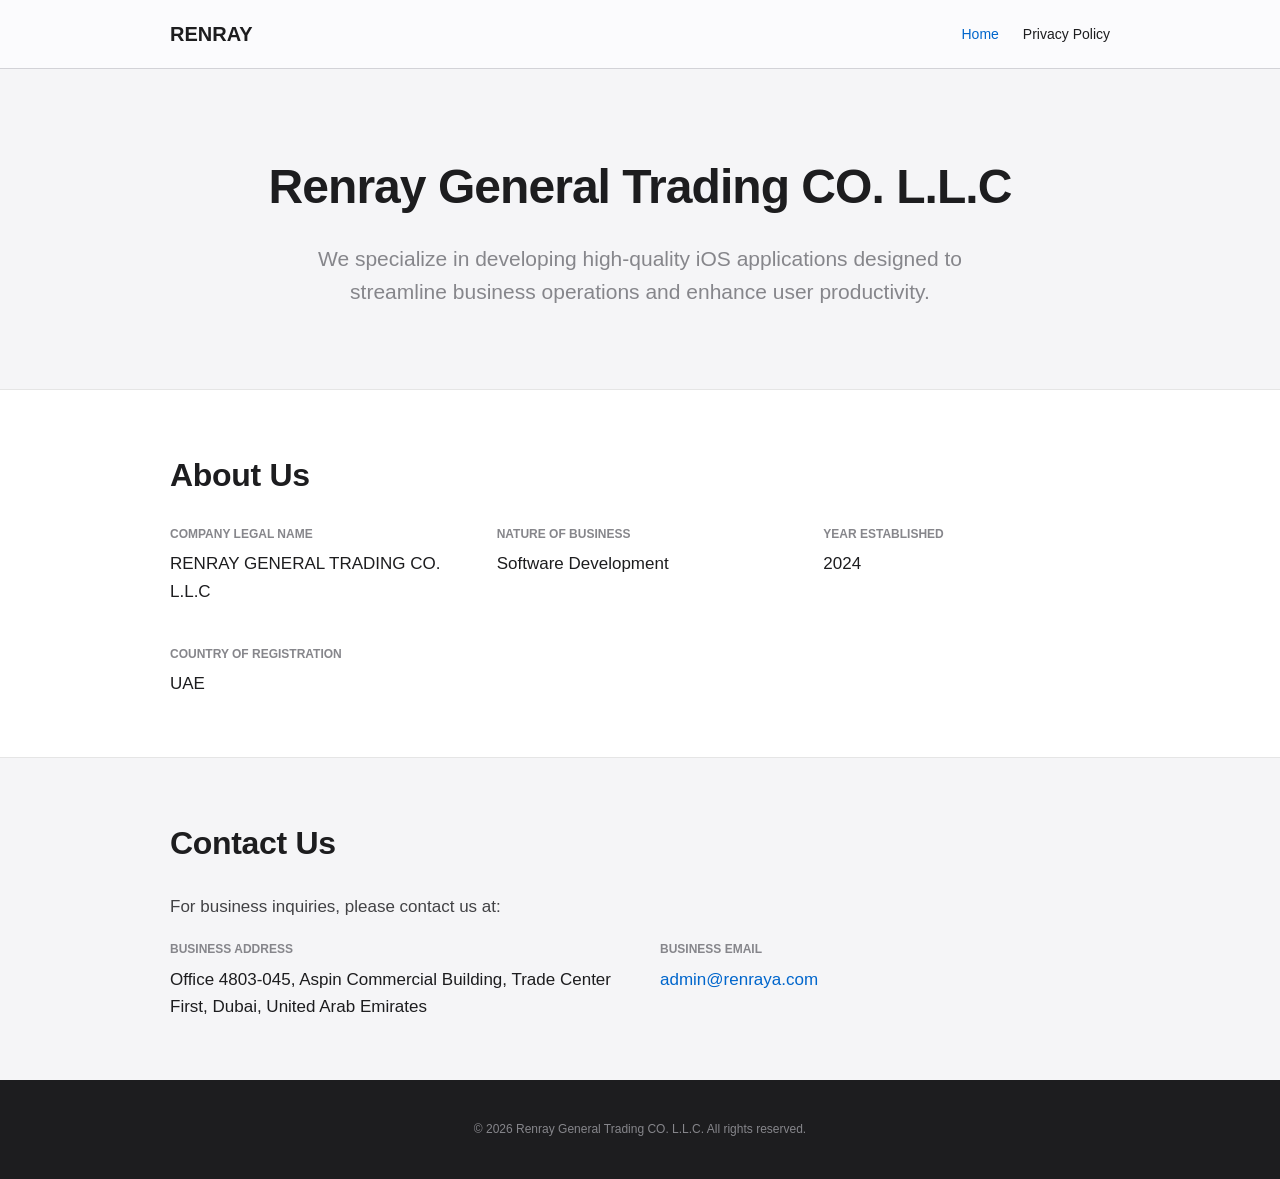
<file: index.html>
<!DOCTYPE html>
<html lang="en">
<head>
  <meta charset="UTF-8">
  <meta name="viewport" content="width=device-width, initial-scale=1.0">
  <meta name="description" content="Renray General Trading CO. L.L.C - We specialize in developing high-quality iOS applications designed to streamline business operations and enhance user productivity.">
  <title>Renray - Official Website</title>
  <link rel="icon" href="data:;base64,iVBORw0KGgo=">
  <link rel="stylesheet" href="./styles/base.css">
  <link rel="stylesheet" href="./styles/layout.css">
  <link rel="stylesheet" href="./styles/header.css">
  <link rel="stylesheet" href="./styles/style.css">
</head>
<body>

<header class="site-header">
  <div class="container nav-wrapper">
    <a href="index.html" class="brand-logo">RENRAY</a>
    <nav class="main-nav">
      <ul>
        <li><a href="index.html" aria-current="page">Home</a></li>
        <li><a href="privacy.html">Privacy Policy</a></li>
      </ul>
    </nav>
  </div>
</header>

<main>
  <section class="hero-section animate-left">
    <div class="container">
      <h1>Renray General Trading CO. L.L.C</h1>
      <p class="text-subtle">
        We specialize in developing high-quality iOS applications designed to streamline business operations and enhance
        user productivity.
      </p>
    </div>
  </section>

  <section id="about" class='animate-right'>
    <div class="container">
      <h2>About Us</h2>
      <div class="info-grid">
        <div class="info-item">
          <label>Company Legal Name</label>
          <span>RENRAY GENERAL TRADING CO. L.L.C</span>
        </div>
        <div class="info-item">
          <label>Nature of Business</label>
          <span>Software Development</span>
        </div>
        <div class="info-item">
          <label>Year Established</label>
          <span>2024</span>
        </div>
        <div class="info-item">
          <label>Country of Registration</label>
          <span>UAE</span>
        </div>
      </div>
    </div>
  </section>

  <section id="contact" class="animate-left">
    <div class="container">
      <h2>Contact Us</h2>
      <p>For business inquiries, please contact us at:</p>

      <div class="info-grid">
        <div class="info-item">
          <label>Business Address</label>
          <span>
            Office 4803-045, Aspin Commercial Building, Trade Center First, Dubai,
            United Arab Emirates
          </span>
        </div>
        <div class="info-item">
          <label>Business Email</label>
          <span>
            <a href="mailto:admin@renraya.com">admin@renraya.com</a>
          </span>
        </div>
      </div>
    </div>
  </section>
</main>

<footer class="site-footer">
  <div class="container">
    <p>&copy; 2026 Renray General Trading CO. L.L.C. All rights reserved.</p>
  </div>
</footer>

</body>
</html>
</file>
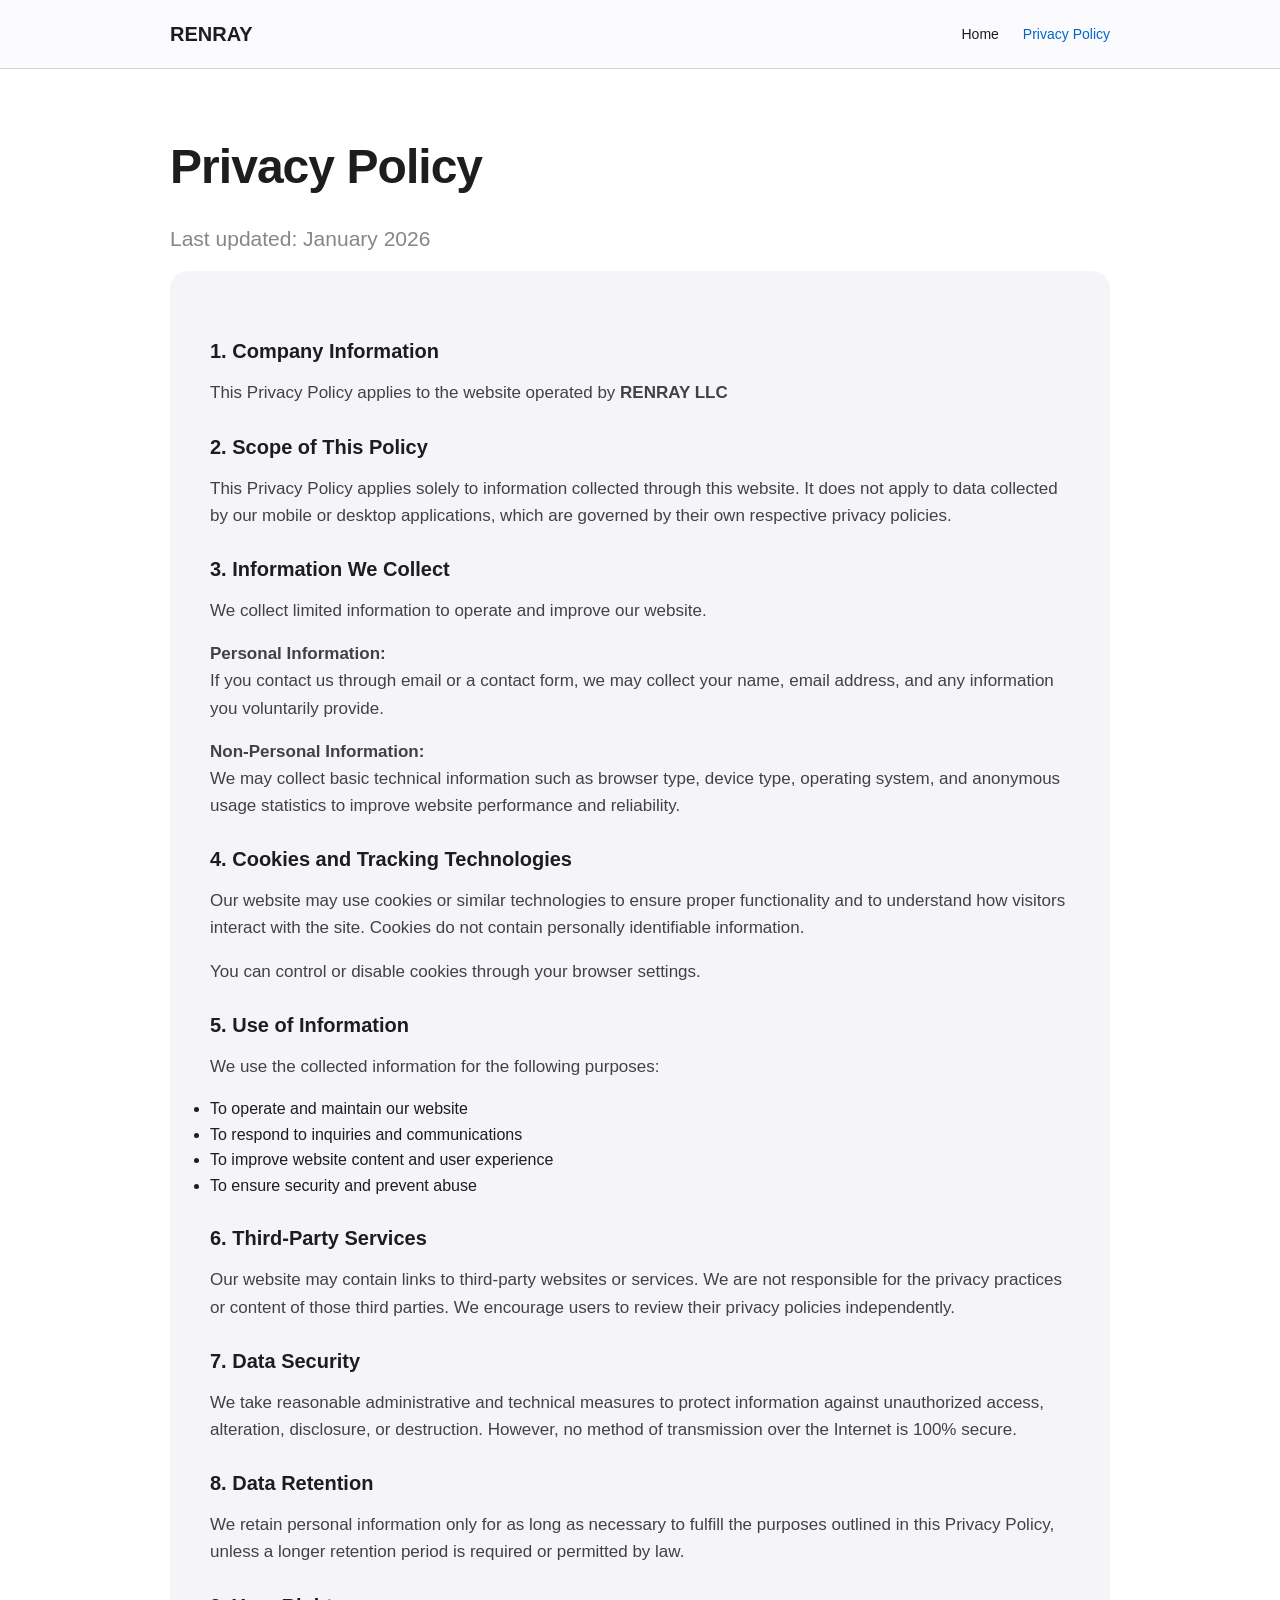
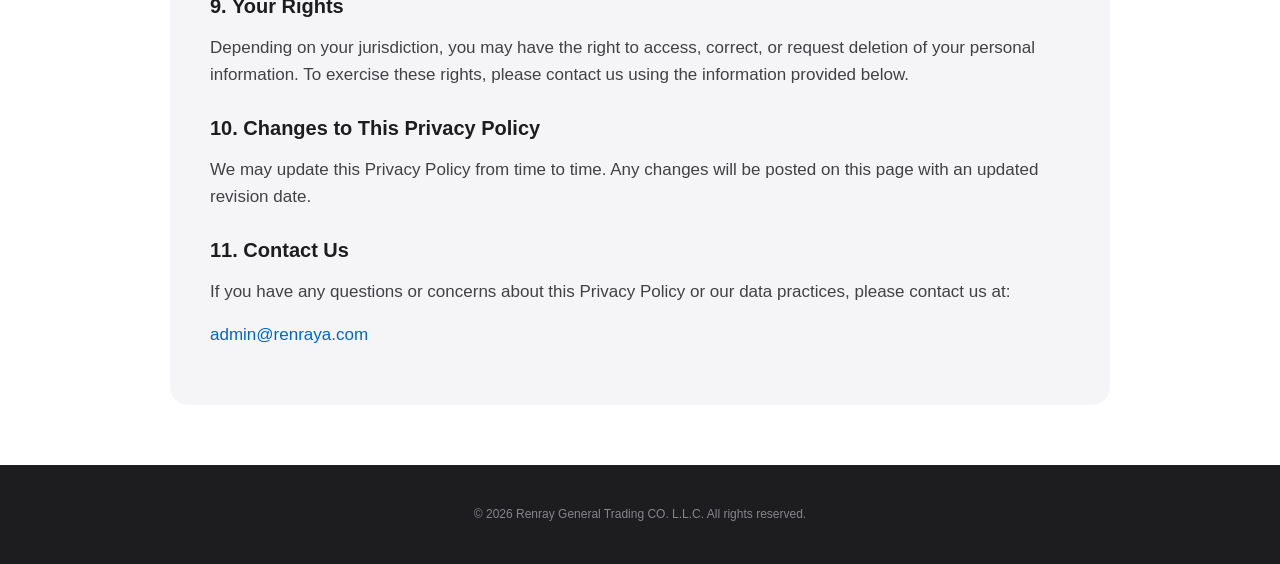
<file: privacy.html>
<!DOCTYPE html>
<html lang="en">
<head>
  <meta charset="UTF-8">
  <meta name="viewport" content="width=device-width, initial-scale=1.0">
  <meta name="description" content="Privacy Policy for MyCompany LLC applications and services.">
  <title>Privacy Policy - RENRAY LLC</title>
  <link rel="icon" href="data:;base64,iVBORw0KGgo=">
  <link rel="stylesheet" href="./styles/base.css">
  <link rel="stylesheet" href="./styles/layout.css">
  <link rel="stylesheet" href="./styles/header.css">
  <link rel="stylesheet" href="./styles/privacy.css">
</head>
<body>

<header class="site-header">
  <div class="container nav-wrapper">
    <a href="index.html" class="brand-logo">RENRAY</a>
    <nav class="main-nav">
      <ul>
        <li><a href="index.html">Home</a></li>
        <li><a href="privacy.html" aria-current="page">Privacy Policy</a></li>
      </ul>
    </nav>
  </div>
</header>

<main>
  <section>
    <div class="container">
      <h1>Privacy Policy</h1>
      <p class="text-subtle">Last updated: January 2026</p>

      <div class="legal-content">
        <h3>1. Company Information</h3>
        <p>
          This Privacy Policy applies to the website operated by <strong>RENRAY LLC</strong>
        </p>

        <h3>2. Scope of This Policy</h3>
        <p>
          This Privacy Policy applies solely to information collected through this website.
          It does not apply to data collected by our mobile or desktop applications, which are
          governed by their own respective privacy policies.
        </p>

        <h3>3. Information We Collect</h3>
        <p>
          We collect limited information to operate and improve our website.
        </p>
        <p>
          <strong>Personal Information:</strong><br>
          If you contact us through email or a contact form, we may collect your name, email
          address, and any information you voluntarily provide.
        </p>
        <p>
          <strong>Non-Personal Information:</strong><br>
          We may collect basic technical information such as browser type, device type, operating
          system, and anonymous usage statistics to improve website performance and reliability.
        </p>

        <h3>4. Cookies and Tracking Technologies</h3>
        <p>
          Our website may use cookies or similar technologies to ensure proper functionality
          and to understand how visitors interact with the site. Cookies do not contain
          personally identifiable information.
        </p>
        <p>
          You can control or disable cookies through your browser settings.
        </p>

        <h3>5. Use of Information</h3>
        <p>
          We use the collected information for the following purposes:
        </p>
        <ul>
          <li>To operate and maintain our website</li>
          <li>To respond to inquiries and communications</li>
          <li>To improve website content and user experience</li>
          <li>To ensure security and prevent abuse</li>
        </ul>

        <h3>6. Third-Party Services</h3>
        <p>
          Our website may contain links to third-party websites or services. We are not responsible
          for the privacy practices or content of those third parties. We encourage users to review
          their privacy policies independently.
        </p>

        <h3>7. Data Security</h3>
        <p>
          We take reasonable administrative and technical measures to protect information
          against unauthorized access, alteration, disclosure, or destruction.
          However, no method of transmission over the Internet is 100% secure.
        </p>

        <h3>8. Data Retention</h3>
        <p>
          We retain personal information only for as long as necessary to fulfill the purposes
          outlined in this Privacy Policy, unless a longer retention period is required or
          permitted by law.
        </p>

        <h3>9. Your Rights</h3>
        <p>
          Depending on your jurisdiction, you may have the right to access, correct, or request
          deletion of your personal information. To exercise these rights, please contact us
          using the information provided below.
        </p>

        <h3>10. Changes to This Privacy Policy</h3>
        <p>
          We may update this Privacy Policy from time to time. Any changes will be posted on this
          page with an updated revision date.
        </p>

        <h3>11. Contact Us</h3>
        <p>
          If you have any questions or concerns about this Privacy Policy or our data practices,
          please contact us at:
        </p>
        <p>
          <a href="mailto:admin@renraya.com">admin@renraya.com</a>
        </p>
      </div>
    </div>
  </section>
</main>

<footer class="site-footer">
  <div class="container">
    <p>&copy; 2026 Renray General Trading CO. L.L.C. All rights reserved.</p>
  </div>
</footer>

</body>
</html>
</file>
<file: styles/base.css>
:root {
    --bg-color: #ffffff;
    --bg-alt: #f5f5f7;
    --text-main: #1d1d1f;
    --text-secondary: #86868b;
    --accent: #0066cc;
    --border-color: #d2d2d7;
    --font-stack: -apple-system, BlinkMacSystemFont, "Segoe UI", Roboto, Helvetica, Arial, sans-serif;
}

* {
    box-sizing: border-box;
    margin: 0;
    padding: 0;
}

body {
    font-family: var(--font-stack), sans-serif;
    line-height: 1.6;
    color: var(--text-main);
    background-color: var(--bg-color);
    display: flex;
    flex-direction: column;
    min-height: 100vh;
}

a {
    color: var(--accent);
    text-decoration: none;
    transition: opacity 0.2s;
}

a:hover {
    text-decoration: underline;
}

h1 {
    font-size: 48px;
    font-weight: 700;
    letter-spacing: -0.02em;
    margin-bottom: 16px;
}

h2 {
    font-size: 32px;
    font-weight: 600;
    margin-bottom: 24px;
    letter-spacing: -0.01em;
}

h3 {
    font-size: 20px;
    font-weight: 600;
    margin-top: 24px;
    margin-bottom: 12px;
}

p {
    font-size: 17px;
    margin-bottom: 16px;
    color: #424245;
}

.container {
    max-width: 980px;
    margin: 0 auto;
    padding: 0 20px;
    width: 100%;
}

.text-subtle {
    font-size: 21px;
    color: var(--text-secondary);
    max-width: 700px;
}

@media (max-width: 768px) {
    h1 { font-size: 36px; }
    h2 { font-size: 28px; }
    .text-subtle { font-size: 19px; }
    .legal-content { padding: 20px; }
}

.animate-left {
    animation: slideInLeft 0.8s ease-out forwards;
}

.animate-right {
    animation: slideInRight 0.8s ease-out forwards;
}

@keyframes slideInLeft {
    from {
        opacity: 0;
        transform: translateX(-60px);
    }
    to {
        opacity: 1;
        transform: translateX(0);
    }
}

@keyframes slideInRight {
    from {
        opacity: 0;
        transform: translateX(60px);
    }
    to {
        opacity: 1;
        transform: translateX(0);
    }
}
</file>
<file: styles/layout.css>
main {
    flex: 1;
}

section {
    padding: 60px 0;
    border-bottom: 1px solid #e5e5e5;
}

section:last-child {
    border-bottom: none;
}

.site-footer {
    background-color: var(--text-main);
    color: var(--bg-alt);
    padding: 40px 0;
    text-align: center;
    margin-top: auto;
}

.site-footer p {
    color: var(--text-secondary);
    font-size: 12px;
    margin: 0;
}

.info-grid {
    display: grid;
    grid-template-columns: repeat(auto-fit, minmax(250px, 1fr));
    gap: 40px;
    margin-top: 20px;
}

.info-item label {
    display: block;
    font-size: 12px;
    font-weight: 600;
    text-transform: uppercase;
    color: var(--text-secondary);
    margin-bottom: 6px;
}

.info-item span {
    font-size: 17px;
    font-weight: 500;
    color: var(--text-main);
    display: block;
}
</file>
<file: styles/header.css>
.site-header {
    background-color: rgba(251, 251, 253, 0.8);
    backdrop-filter: blur(20px);
    -webkit-backdrop-filter: blur(20px);
    padding: 18px 0;
    border-bottom: 1px solid var(--border-color);
    position: sticky;
    top: 0;
    z-index: 100;
}

.nav-wrapper {
    display: flex;
    justify-content: space-between;
    align-items: center;
}

.brand-logo {
    font-weight: 700;
    font-size: 20px;
    color: var(--text-main);
}

.main-nav ul {
    display: flex;
    list-style: none;
    gap: 24px;
}

.main-nav a {
    color: var(--text-main);
    font-size: 14px;
    font-weight: 500;
}

.main-nav a[aria-current="page"] {
    color: var(--accent);
}
</file>
<file: styles/style.css>
.hero-section {
    text-align: center;
    padding: 80px 0;
    background-color: var(--bg-alt);
}

.hero-section p {
    margin: 0 auto;
}

#contact {
    background-color: var(--bg-alt);
}
</file>
<file: styles/privacy.css>
.legal-content {
    background-color: var(--bg-alt);
    padding: 40px;
    border-radius: 18px;
}
</file>
